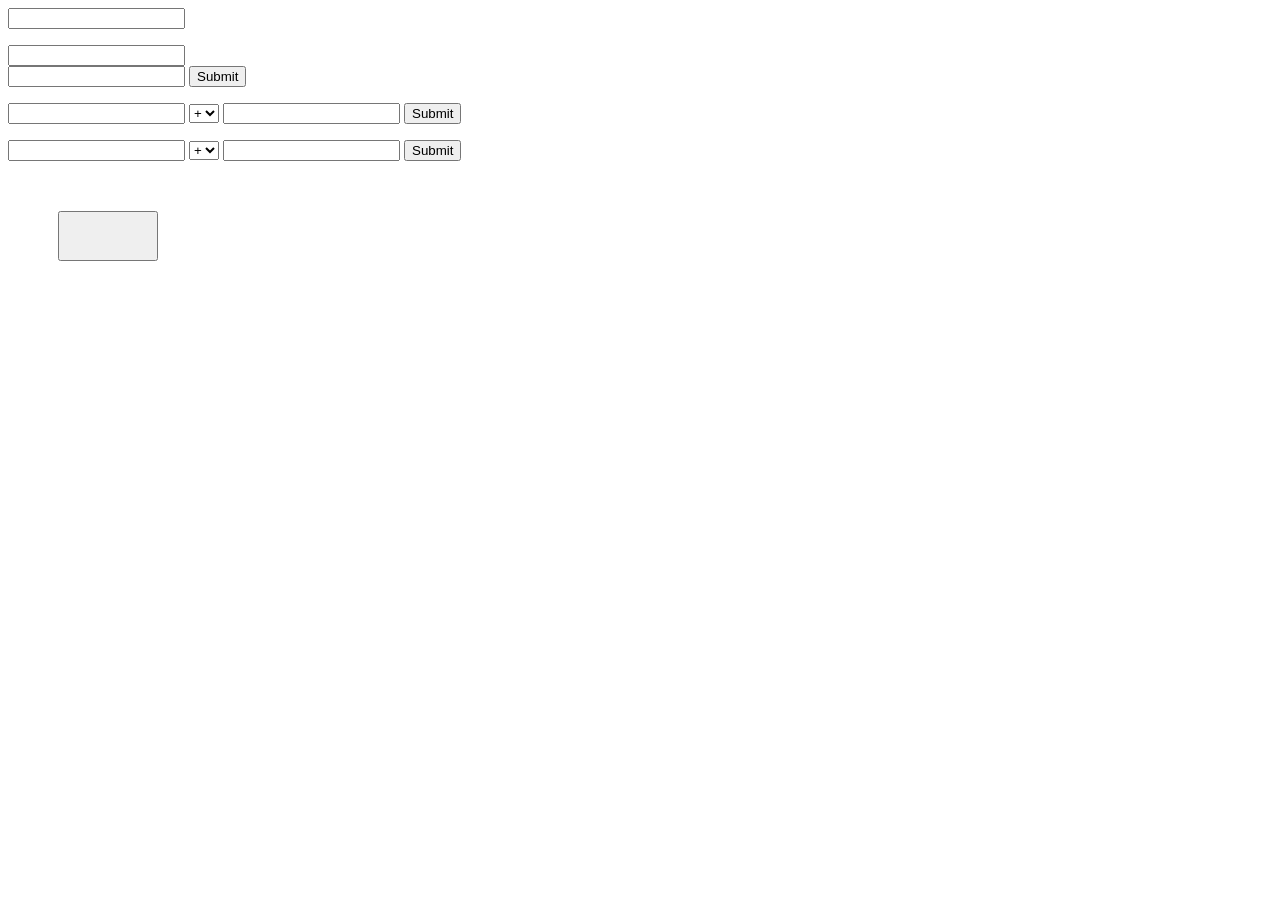
<file: js9/index.html>
<!DOCTYPE html>
<html lang="en">
<head>
    <meta charset="UTF-8">
    <meta name="viewport" content="width=device-width, initial-scale=1.0">
    <title>Document</title>
</head>
<body>

<input type="text" class="inp1">
<ul class="ul1"></ul>

<input type="text" class="inp2">
<form action=""  class="form1">
    <input type="text" class="inp3">
    <input type="submit">
</form>

<ul class="ul2"></ul>

<form action="" class="form2">
    <input type="text" class="inp4">
    <select name="" id="slct1">
        <option value="+">+</option>
        <option value="-">-</option>
        <option value="*">*</option>
        <option value="/">/</option>
    </select>
    <input type="text" class="inp5">
    <input type="submit" class="submit1">
</form>
<div class="result">
    <p class="ppp"></p>
</div>

<form action="" class="form3">
    <input type="text" class="inp6">
    <select name="" id="slct2">
        <option value="+">+</option>
        <option value="-">-</option>
        <option value="*">*</option>
        <option value="/">/</option>
    </select>
    <input type="text" class="inp7">
    <input type="submit" class="submit2">
</form>
<div class="result2"></div>

<button class="btn1"></button>
<script src="/js9/script.js"></script>
</body>
</html>
</file>
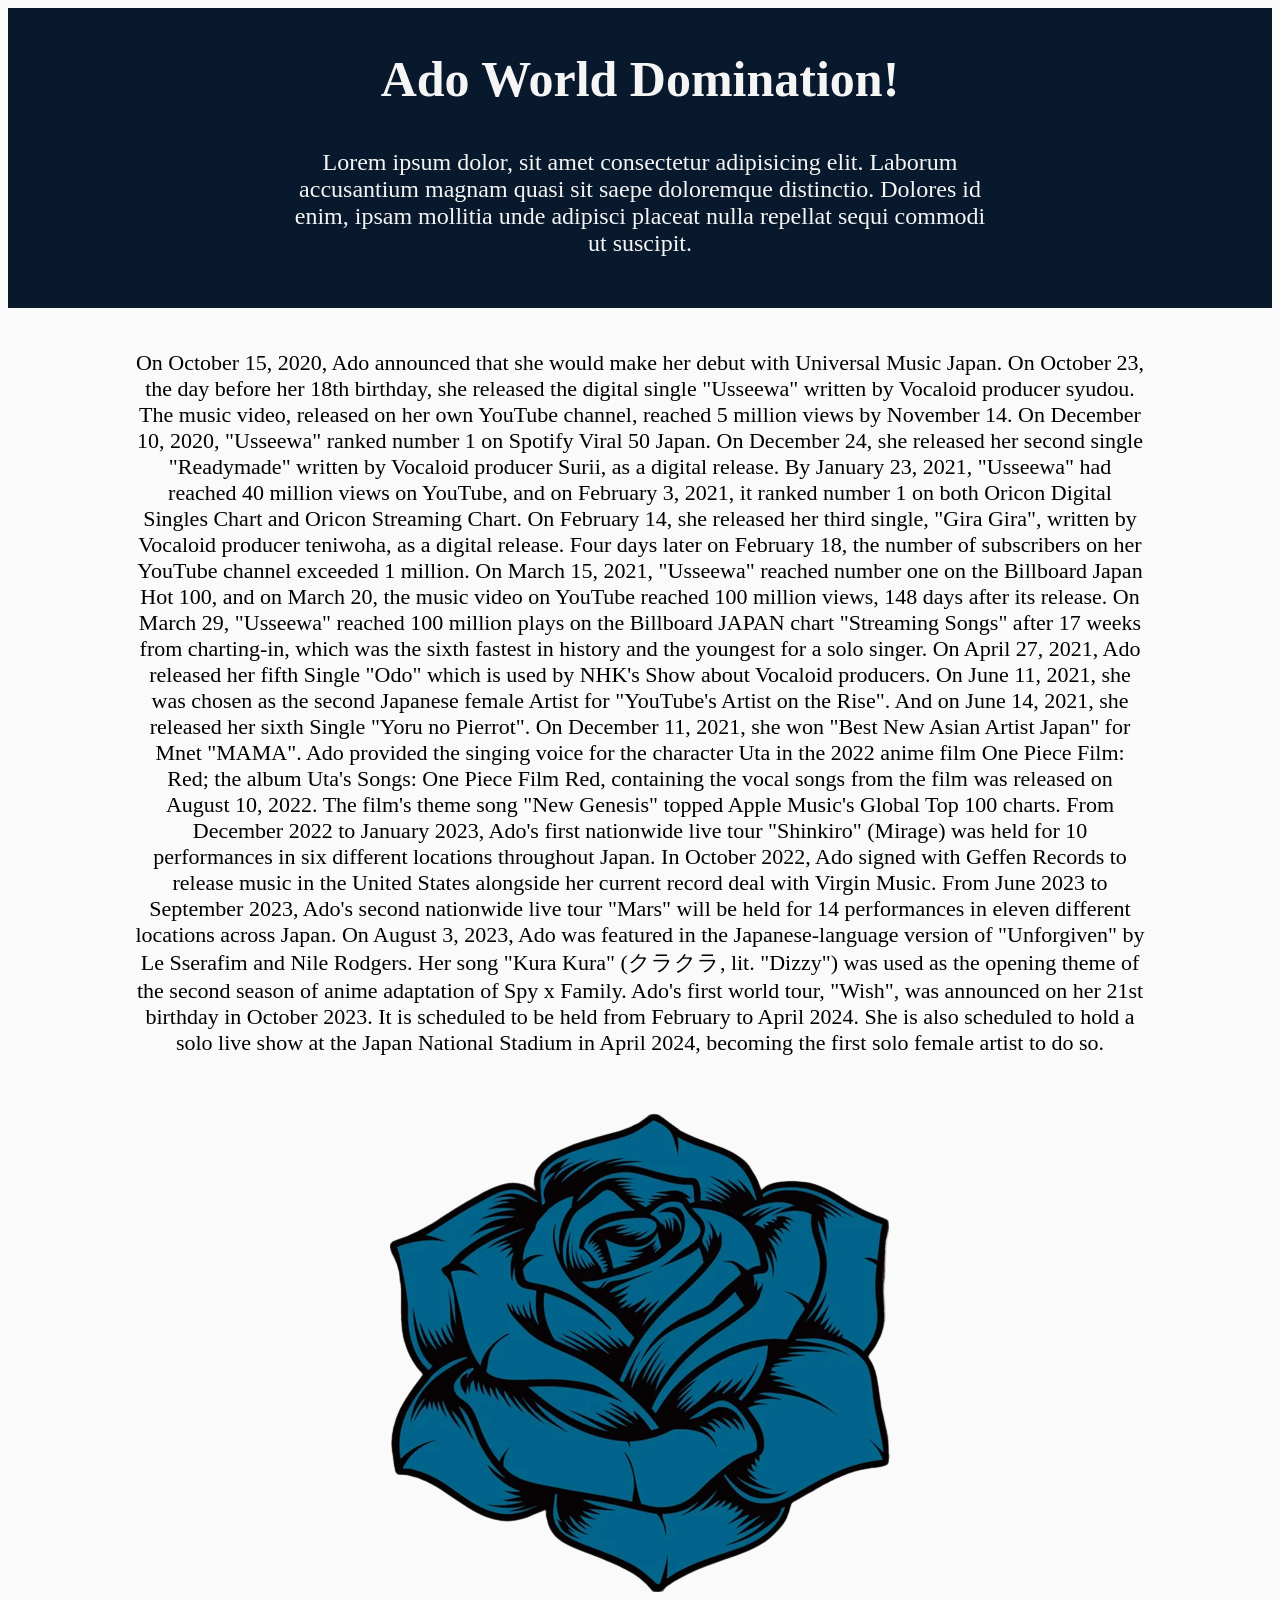
<file: js10/1/index.html>
<!DOCTYPE html>
<html lang="en">
<head>
    <meta charset="UTF-8">
    <meta name="viewport" content="width=device-width, initial-scale=1.0">
    <title>Document</title>
    <link rel="stylesheet" href="style.css">
    <script src="script.js" defer></script>
</head>
<body>
    <div class="container">
        <section>
           <header>
            <div class="heading">
                <h1 class="header_title">Ado World Domination!</h1>
                <p>Lorem ipsum dolor, sit amet consectetur adipisicing elit. Laborum accusantium magnam 
                    quasi sit saepe doloremque distinctio. Dolores id enim, ipsam mollitia unde adipisci
                     placeat nulla repellat sequi commodi ut suscipit.</p>
            </div>
           </header>
        </section>
        <section class="main_section">
            <div class="main">
                <div>
                    
                </div>
                <p>On October 15, 2020, Ado announced that she would make her debut with Universal Music Japan. On October 23, 
                    the day before her 18th birthday, she released the digital single "Usseewa" written by Vocaloid
                    producer syudou. The music video, released on her own YouTube channel, reached 5 million views 
                    by November 14. On December 10, 2020, "Usseewa" ranked number 1 on Spotify Viral 50 Japan. On December
                     24, she released her second single "Readymade" written by Vocaloid producer Surii, as a digital release.
                    By January 23, 2021, "Usseewa" had reached 40 million views on YouTube, and on February 3, 2021,
                     it ranked number 1 on both Oricon Digital Singles Chart and Oricon Streaming Chart. On February 14,
                      she released her third single, "Gira Gira", written by Vocaloid producer teniwoha, as a digital release.
                     Four days later on February 18, the number of subscribers on her YouTube channel exceeded 1 million.
                    On March 15, 2021, "Usseewa" reached number one on the Billboard Japan Hot 100, and on March 20,
                     the music video on YouTube reached 100 million views, 148 days after its release. On March 29, "Usseewa"
                      reached 100 million plays on the Billboard JAPAN chart "Streaming Songs" after 17 weeks from charting-in,
                       which was the sixth fastest in history and the youngest for a solo singer.
                    On April 27, 2021, Ado released her fifth Single "Odo" which is used by NHK's Show about Vocaloid producers.
                    On June 11, 2021, she was chosen as the second Japanese female Artist for "YouTube's Artist on the Rise".
                     And on June 14, 2021, she released her sixth Single "Yoru no Pierrot".
                    On December 11, 2021, she won "Best New Asian Artist Japan" for Mnet "MAMA".
                    Ado provided the singing voice for the character Uta in the 2022 anime film One Piece Film: Red; the album
                     Uta's Songs: One Piece Film Red, containing the vocal songs from the film was released on August 10, 2022.
                     The film's theme song "New Genesis" topped Apple Music's Global Top 100 charts.
                    From December 2022 to January 2023, Ado's first nationwide live tour "Shinkiro" (Mirage) was held for 10
                     performances in six different locations throughout Japan.
                    In October 2022, Ado signed with Geffen Records to release music in the United States alongside her current
                     record deal with Virgin Music.
                    From June 2023 to September 2023, Ado's second nationwide live tour "Mars" will be held for 14 performances 
                    in eleven different locations across Japan.
                    On August 3, 2023, Ado was featured in the Japanese-language version of "Unforgiven" by Le Sserafim and Nile
                     Rodgers. Her song "Kura Kura" (クラクラ, lit. "Dizzy") was used as the opening theme of the second season 
                     of anime adaptation of Spy x Family.
                    Ado's first world tour, "Wish", was announced on her 21st birthday in October 2023. It is scheduled to be held
                     from February to April 2024. She is also scheduled to hold a solo live show at the Japan National Stadium in
                      April 2024, becoming the first solo female artist to do so.</p>
                      
        </section>
    

    
    <div class="btn">
     <img src="images/image-removebg-preview.png" alt="" id="open_pop_up">
 </div>
</div>


    <div class="pop_up" id="pop_up">
        <div class="pop_up_container">
            <div class="pop_up_body" id="pop_up_body">
                <p>Ado World Domination!</p>
            <div class="pop_up_close" id="close_pop_up">&#10006</div>            
        </div>
        </div>
    </div>


</body>
</html>
</file>
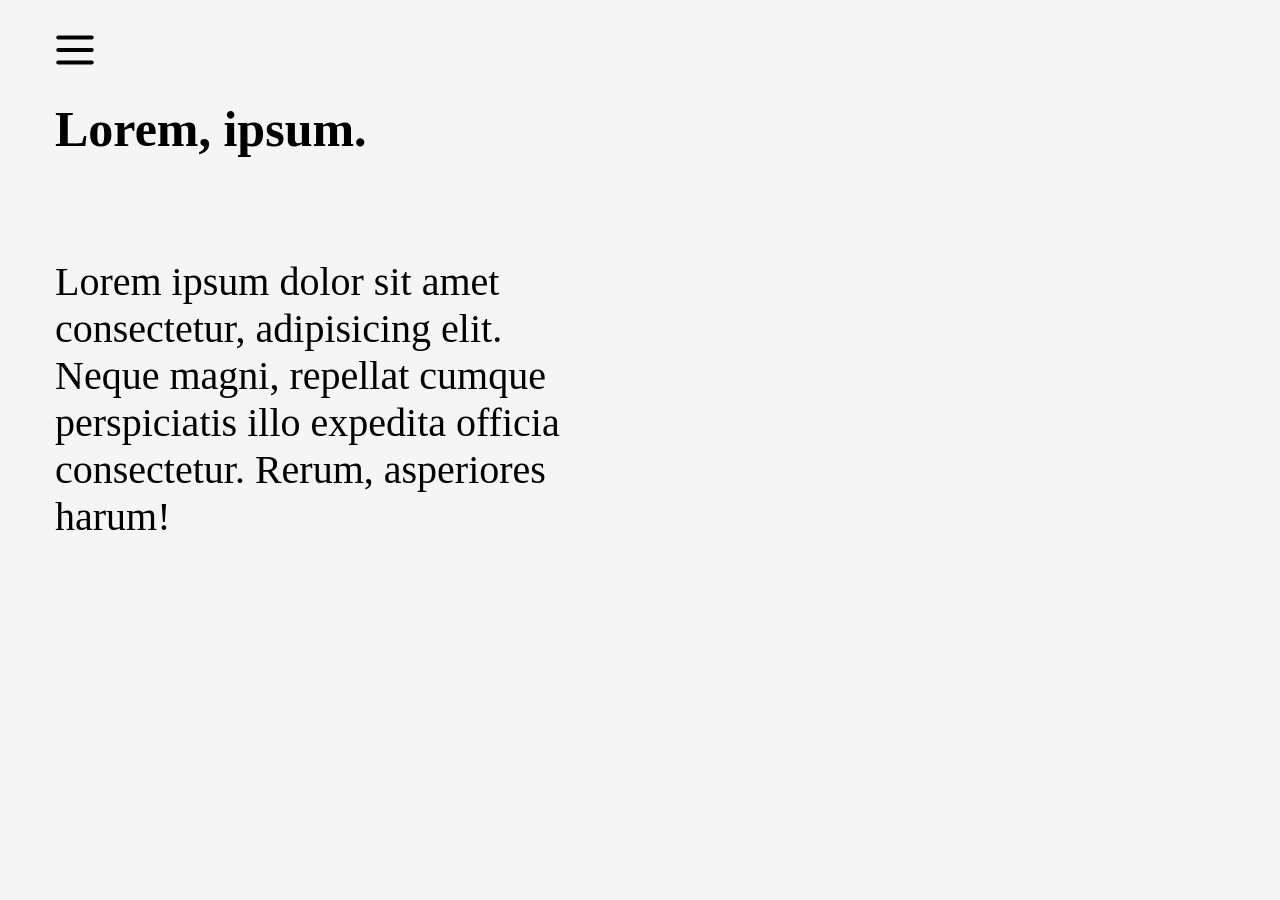
<file: js10/2/index.html>
<!DOCTYPE html>
<html lang="en">
  <head>
    <link rel="stylesheet" href="style.css" />
    <meta charset="UTF-8" />
    <meta name="viewport" content="width=device-width, initial-scale=1.0" />
    <title>Document</title>
    <script src="script.js" defer></script>
  </head>
  <body>
    <div class="container">
      <div class="main">
        <img
          src="/js10/2/images/burger-menu-svgrepo-com.svg"
          alt=""
          class="open_menu"
          id="open_menu"
        />
        <h1>Lorem, ipsum.</h1>
        <p>
          Lorem ipsum dolor sit amet consectetur, adipisicing elit. Neque magni,
          repellat cumque perspiciatis illo expedita officia consectetur. Rerum,
          asperiores harum!
        </p>
      </div>
      <div class="wrapper" id="wrapper">
        <div class="menu">
          <button class="close_menu" id="close_menu">X</button>
          <nav class="menu-list">
            <a href="#">Главная</a>
            <a href="#">Контакты</a>
            <a href="#">Новости</a>
            <a href="#">Портфолио</a>
          </nav>
        </div>
      </div>
    </div>
  </body>
</html>
</file>
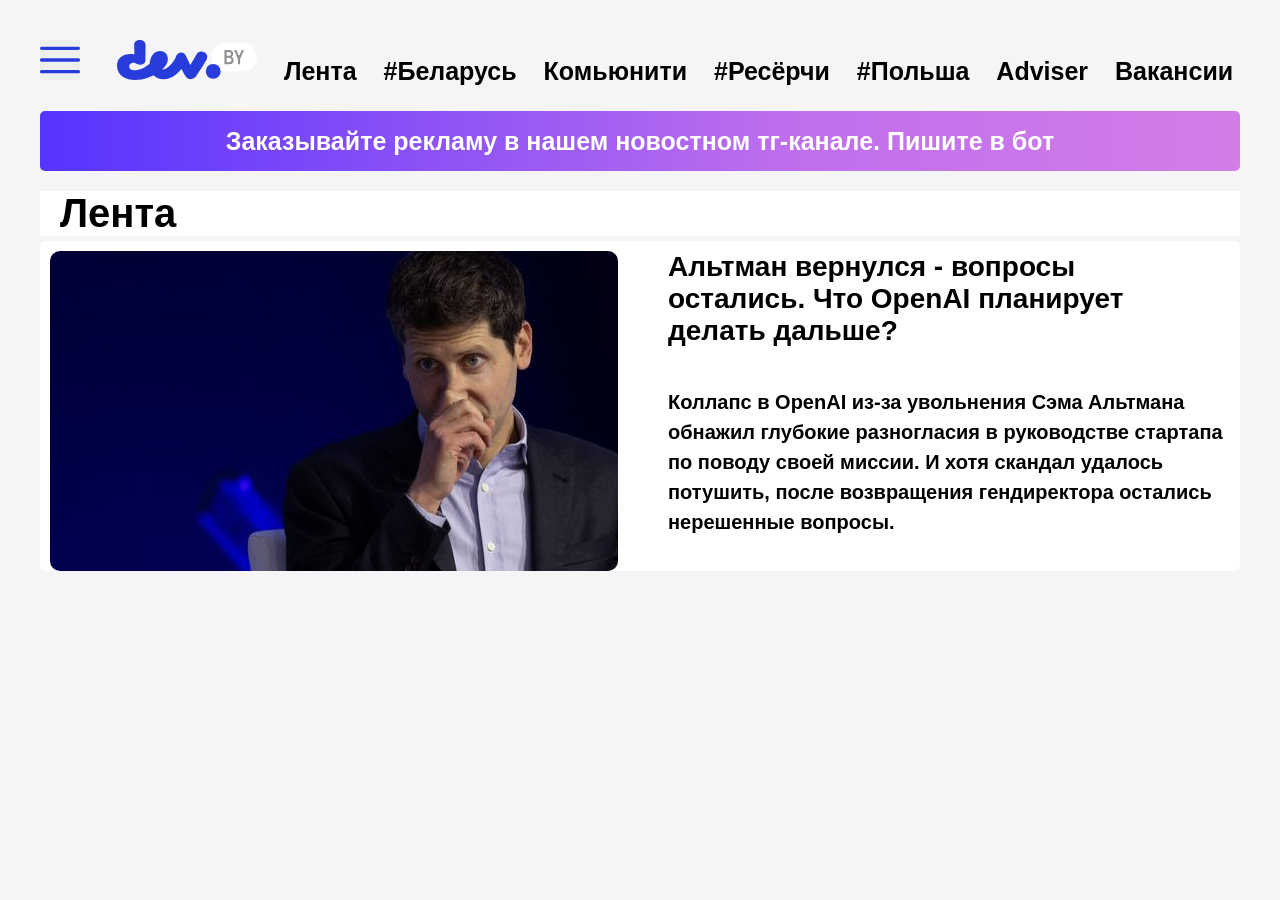
<file: js10/3/index.html>
<!DOCTYPE html>
<html lang="en">
  <head>
    <link rel="stylesheet" href="style.css" />
    <meta charset="UTF-8" />
    <meta name="viewport" content="width=device-width, initial-scale=1.0" />
    <title>Document</title>
    <script src="script.js" defer></script>
  </head>
  <body>
    <div class="container">
      <header>
        <nav>
          <button class="open-menu menu-img"></button>
          <img
            src="/js10/3/images/logo-0aa91f422da02eaeaf335ff6e5d655f70b42b6ef42dafe2b92315be056887b53.svg"
            alt="logo"
            class="logo-img"
          />
          <a href="https://devby.io/news">Лента</a>
          <a
            href="https://devby.io/news?tag=%D0%B1%D0%B5%D0%BB%D0%B0%D1%80%D1%83%D1%81%D1%8C"
            >#Беларусь</a
          >
          <a href="https://devby.io/blogs">Комьюнити</a>
          <a href="https://devby.io/news?category=research">#Ресёрчи</a>
          <a href="https://devby.io/news?category=polsha">#Польша</a>
          <a href="https://devby.io/adviser">Adviser</a>
          <a href="https://jobs.devby.io/">Вакансии</a>
        </nav>
      </header>
      <main>
        <div class="add-bar">
          <span
            >Заказывайте рекламу в нашем новостном тг-канале. Пишите в бот</span
          >
        </div>
        <div class="main-container">
          <div class="div-lenta">
            <span class="main-container-lenta">Лента</span>
          </div>
          <div class="news-div">
            <div class="news">
              <img
                src="/js10/3/images/afc78731171c42feed098d7b79bad9e2.jpg"
                alt="new"
              />
              <div class="text-div">
                <h2>
                  Альтман вернулся - вопросы остались. Что OpenAI планирует
                  делать дальше?
                </h2>
                <p>
                  Коллапс в OpenAI из-за увольнения Сэма Альтмана обнажил
                  глубокие разногласия в руководстве стартапа по поводу своей
                  миссии. И хотя скандал удалось потушить, после возвращения
                  гендиректора остались нерешенные вопросы.
                </p>
              </div>
            </div>
          </div>
        </div>
      </main>
      <div class="wrapper">
        <div class="input-div">
          <input type="search" class="input" placeholder="Поиск">
          <img src="./images/lupa.svg" alt="lupa" class="lupa">
        </div>
        <div class="wrapper-links">
          <a
            href="https://devby.io/news?tag=%D0%B1%D0%B5%D0%BB%D0%B0%D1%80%D1%83%D1%81%D1%8C">#Беларусь</a>
          <a href="https://devby.io/blogs">Комьюнити</a>
          <a href="https://devby.io/news?category=research">#Ресёрчи</a>
          <a href="https://devby.io/news?category=polsha">#Польша</a>
          <a href="https://devby.io/adviser">Adviser</a>
          <a href="https://jobs.devby.io/">Вакансии</a>
        </div>
      </div>
    </div>
  </body>
</html>
</file>
<file: js10/1/style.css>
body {
  background-color: #fafafa;
}

header {
  height: 300px;
  width: 100%;
  background-color: #08192d;
  display: flex;
  justify-content: center;
}

.heading {
  display: block;
  color: #f5f5f5;
  text-align: center;
}

.header_title {
  font-size: 50px;
}

.heading p {
  width: 700px;
  font-size: 24px;
}

.main_section {
  display: flex;
  justify-content: center;
  margin-top: 20px;
}

.main {
  display: flex;
  justify-content: center;
  width: 80%;
  text-align: center;
}

.main p {
  font-size: 22px;
}

.btn {
  display: flex;
  justify-content: center;
  margin-top: 25px;
}

.btn button {
  background-color: #fafafa;
  border: none;
}

.pop_up {
  display: none;
  width: 100%;
  height: 100%;
  position: fixed;
  left: 0;
  top: 0;
  background-color: rgba(53, 51, 51, 0.7);
  z-index: 2;
}

.pop_up.opened {
  display: block;
  visibility: visible;
}

.pop_up_container {
  display: flex;
  width: 100%;
  height: 100%;
}

.pop_up_body {
  margin: auto;
  width: 500px;
  background-color: #f5f5f5;
  border-radius: 10px;
  text-align: center;
  padding: 100px 15px 118px 15px;
  position: relative;
}

.pop_up_body p {
  font-size: 40px;
  color: #22262d;
}

.pop_up_close {
  position: absolute;
  top: 15px;
  right: 15px;
  cursor: pointer;
}
</file>
<file: js10/2/style.css>
* {
  margin: 0;
  padding: 0;
}

body {
  background-color: #f5f5f5;
}

.main {
  transition: 0.3s;
}

.wrapper a {
  text-decoration: none;
  color: #c8c8c8;
  font-size: 45px;
  display: block;
  margin: 25px 0px 0px 125px;
}

.menu {
  margin-top: 100px;
}
.close_menu {
  position: absolute;
  top: 15px;
  right: 20px;
  cursor: pointer;
}

.open_menu {
  position: absolute;
  top: 25px;
  left: 50px;
  cursor: pointer;
  height: 50px;
}

.wrapper {
  position: fixed;
  width: 500px;
  height: 100%;
  overflow-x: hidden;
  background-color: #131213;
  transform: translateX(-100%);
  transition: transform 0.3s;
}

.wrapper.opened {
  transform: translateX(0);
}

.container {
  display: flex;
}

.close_menu {
  height: 50px;
  width: 50px;
  background: none;
  border-color: #c8c8c8;
  border-radius: 5px;
  font-size: 30px;
  color: #c8c8c8;
}

.main h1 {
  margin: 100px 55px;
  font-size: 50px;
}

.main p {
  margin-left: 55px;
  margin-bottom: 50px;
  margin-right: 700px;
  font-size: 40px;
  font-weight: 500;
}
</file>
<file: js10/3/style.css>
* {
  margin: 0;
  padding: 0;
}

body {
  background-color: #f5f5f7;
  font-family: Arial, Helvetica, sans-serif;
  font-weight: 600;
}

.container {
  display: block;
  margin-left: auto;
  margin-right: auto;

  width: 1200px;
}

a {
  text-decoration: none;
  color: black;
}

nav span {
  font-size: 25px;
  cursor: pointer;
}

nav {
  margin-top: 40px;
  font-size: 25px;
}

nav a {
  margin-left: 20px;
}

.logo-img {
  height: 40px;
  margin-left: 30px;
}

.menu-img {
  height: 40px;
  cursor: pointer;
  fill: black;
  background-image: url(./images/menu-ea4aa692c11e9c044cc7c4607dff56796d1c9cbc88406c0191021a5427e9d13f.svg);
  width: 40px;
  border: none; 
  background-size: contain;
  background-repeat: no-repeat;
}
.add-bar {
  display: flex;
  width: 100%;
  height: 100vh;
  text-align: center;
  justify-content: center;
  align-items: center;
  color: white;
  font-size: 25px;
  margin-top: 25px;
  width: 100%;
  height: 60px;
  border: none;
  border-radius: 5px;
  background: rgb(86, 51, 255);
  background: linear-gradient(
    90deg,
    rgba(86, 51, 255, 1) 0%,
    rgba(191, 111, 237, 1) 63%,
    rgba(211, 125, 232, 1) 100%
  );
}

.main-container {
  border: none;
  border-radius: 5px;

  width: 100%;
  height: 100%;
  margin-top: 20px;
}

.div-lenta {
  background-color: white;
}
.main-container-lenta {
  font-size: 40px;
  margin-left: 20px;
}

.news {
  display: flex;
  background-color: white;
  margin-top: 5px;
  border-radius: 5px;
}

.news img {
  margin-top: 10px;
  margin-left: 10px;
  border-radius: 10px;
}

.news-div h2 {
  width: 500px;
  margin-left: 50px;
  margin-top: 10px;
  font-size: 28px;
}

.news-div p {
  font-size: 20px;
  line-height: 30px;
  margin-left: 50px;
  margin-top: 40px;
}

.wrapper {
opacity: 0;
  /* display: none;
  visibility: hidden; */
  position: fixed;
  top: 111px;
  right: 1157px;
  width: 400px;
  height: 600px;
  overflow-x: hidden;
  background-color: #f5f5f7;
  border: #808080 solid 2px;
  border-radius: 5px;
  
}

.wrapper.opened {
/* display: block;
visibility: visible; */
opacity: 1;
}

.input-div {
margin-top: 20px; 
}

.input {
  border-top: 1px solid; 
  border-bottom: 1px solid;
  border-left: none;
  border-right: none;
  height: 50px;
  width: 100%;
}

.input::placeholder {
  position: absolute;
  left: 20px;
  color: #808080;
  font-size: 17px;
}

.lupa {
  position: absolute;
  top: 28px;
  left: 350px;
  height: 35px;
  width: 35px;
}


.wrapper-links {
  margin-top: 25px;
  margin-left: 25px;
  display: flex;
  flex-direction: column;
}

.wrapper-links a {
  margin-bottom: 10px;
}
</file>
